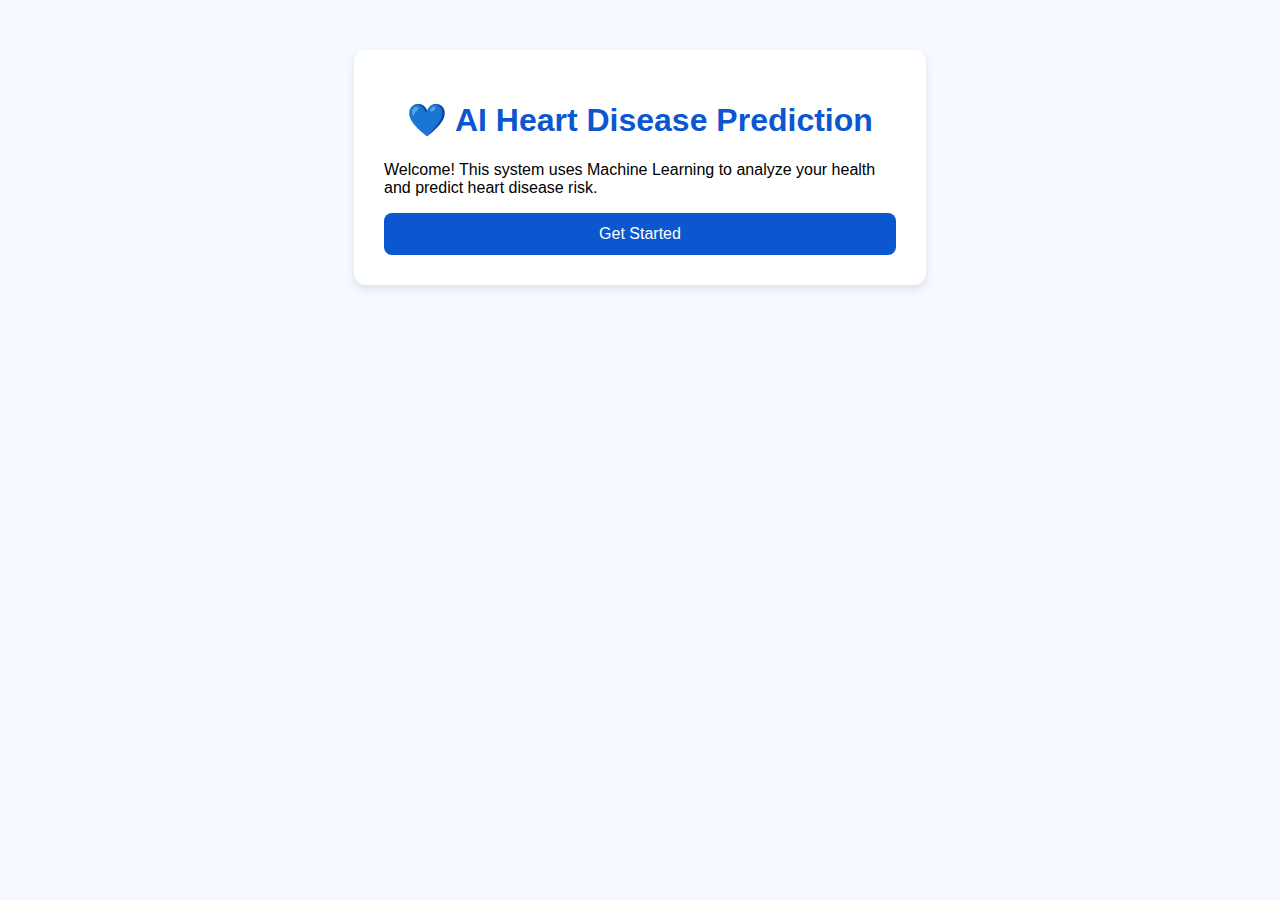
<file: templates/index.html>
<!DOCTYPE html>
<html>
<head>
<title>Heart Disease Predictor</title>
<link rel="stylesheet" href="/static/style.css">
</head>
<body>
<div class="container">
<h1>
💙 AI Heart Disease Prediction</h1>
<p>Welcome! This system uses Machine Learning to
analyze your health and predict heart disease risk.</p>
<button onclick="window.location.href='/signup'">Get Started</button>
</div>
</body>
</html>
</file>
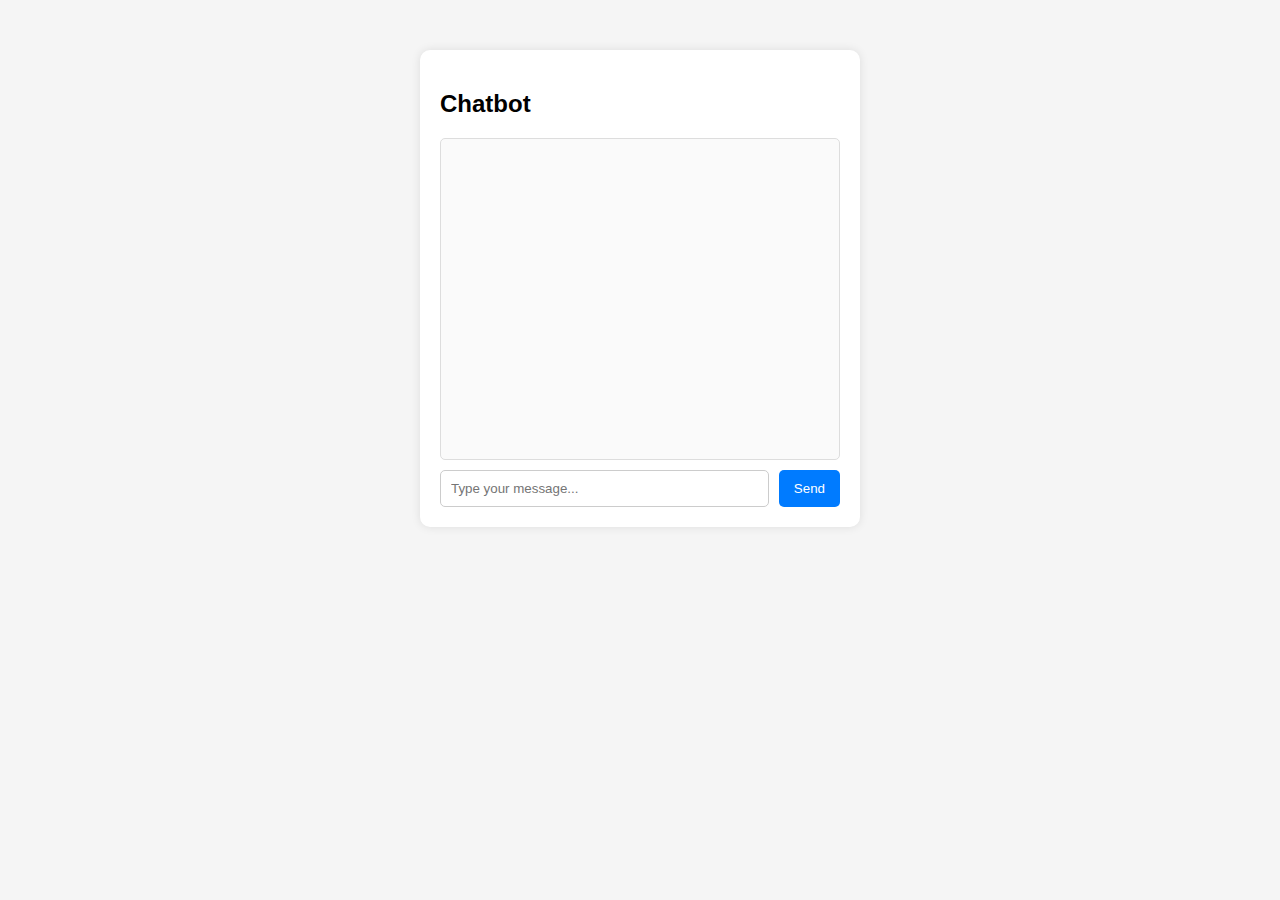
<file: chatbot.html>
<!DOCTYPE html>
<html lang="en">
<head>
    <meta charset="UTF-8" />
    <meta name="viewport" content="width=device-width, initial-scale=1.0" />
    <title>Chatbot</title>

    <style>
        body {
            font-family: Arial, sans-serif;
            background: #f5f5f5;
            margin: 0;
            padding: 0;
        }
        .chat-container {
            width: 400px;
            margin: 50px auto;
            background: white;
            border-radius: 10px;
            padding: 20px;
            box-shadow: 0 0 10px rgba(0,0,0,0.1);
        }
        #chat-box {
            border: 1px solid #ddd;
            height: 300px;
            overflow-y: auto;
            padding: 10px;
            border-radius: 5px;
            background: #fafafa;
        }
        .input-area {
            margin-top: 10px;
            display: flex;
        }
        #user-input {
            flex: 1;
            padding: 10px;
            border: 1px solid #ccc;
            border-radius: 5px;
        }
        #send-btn {
            padding: 10px 15px;
            margin-left: 10px;
            background: #007bff;
            border: none;
            color: white;
            border-radius: 5px;
            cursor: pointer;
        }
        #send-btn:hover {
            background: #0056b3;
        }
    </style>

</head>
<body>

    <div class="chat-container">
        <h2>Chatbot</h2>

        <div id="chat-box"></div>

        <div class="input-area">
            <input type="text" id="user-input" placeholder="Type your message..." />
            <button id="send-btn">Send</button>
        </div>
    </div>

    <script src="/static/chatbot.js"></script>

</body>
</html>
</file>
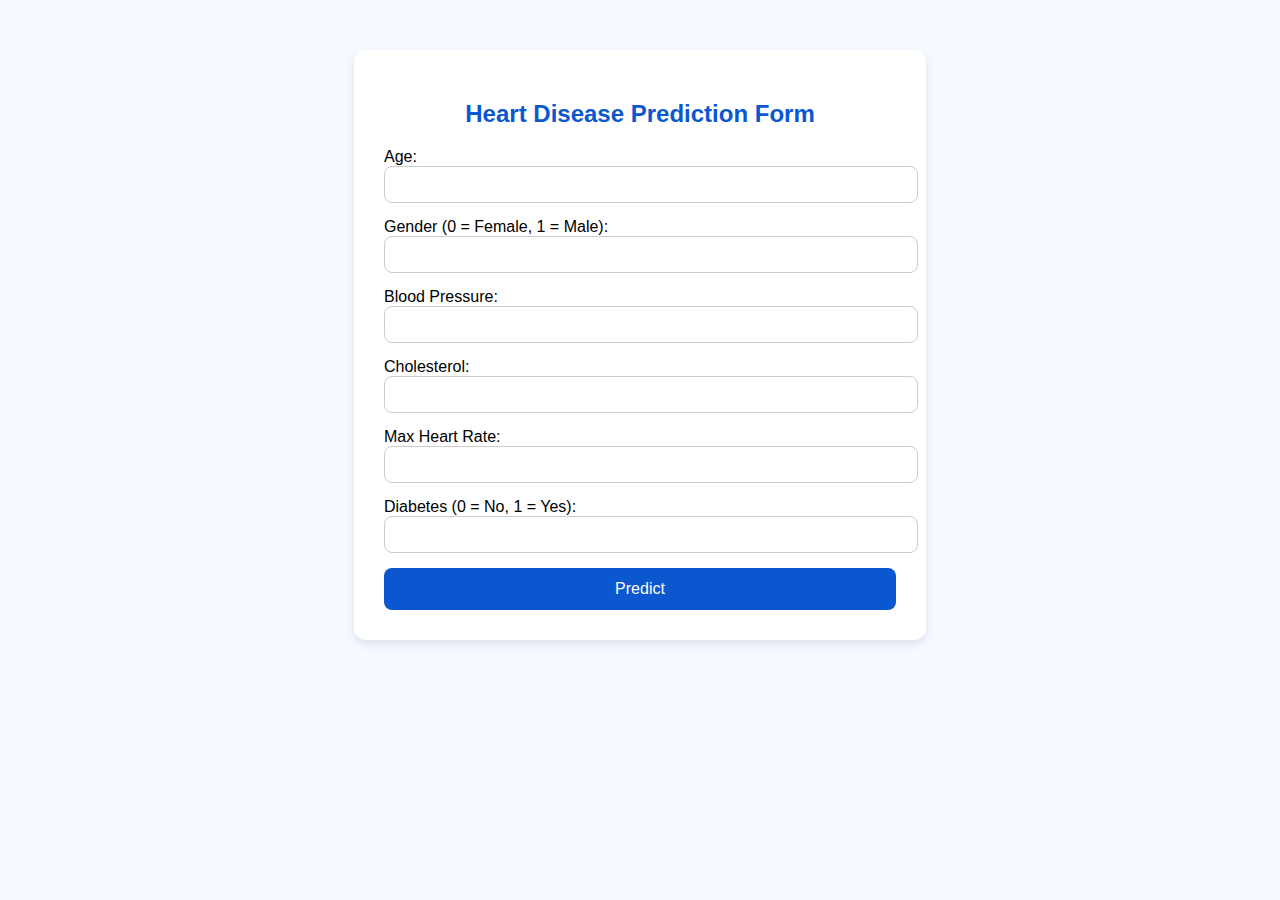
<file: templates/form.html>
<!DOCTYPE html>
<html lang="en">
<head>
    <meta charset="UTF-8">
    <title>Heart Disease Prediction Form</title>
    <link rel="stylesheet" href="/static/style.css">
</head>
<body>
    <div class="container">
        <h2>Heart Disease Prediction Form</h2>

        <form action="/form" method="POST">

            <label>Age:</label>
            <input type="number" name="age" required>

            <label>Gender (0 = Female, 1 = Male):</label>
            <input type="number" name="gender" min="0" max="1" required>

            <label>Blood Pressure:</label>
            <input type="number" step="0.1" name="blood_pressure" required>

            <label>Cholesterol:</label>
            <input type="number" step="0.1" name="cholesterol" required>

            <label>Max Heart Rate:</label>
            <input type="number" step="1" name="max_hr" required>

            <label>Diabetes (0 = No, 1 = Yes):</label>
            <input type="number" min="0" max="1" name="diabetes" required>

            <button type="submit">Predict</button>
        </form>
    </div>
</body>
</html>
</file>
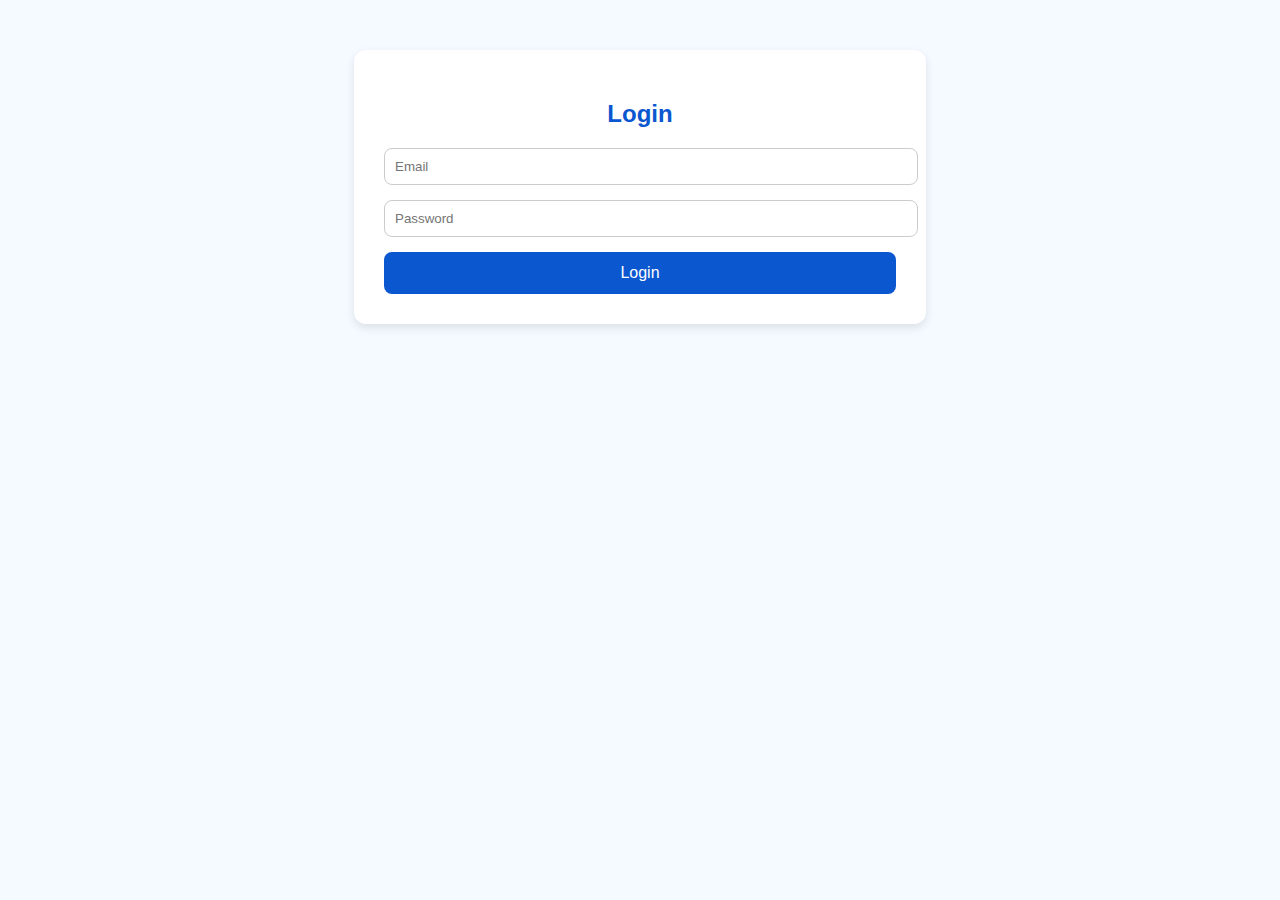
<file: templates/login.html>
<!DOCTYPE html>
<html>
<head>
<title>Login</title>
<link rel="stylesheet" href="/static/style.css">
</head>
<body>
<div class="container">
<h2>Login</h2>
<form method="POST">
<input name="email" placeholder="Email" required>
<input name="password" placeholder="Password" type="password" required>
<button>Login</button>
</form>
</div>
</body>
</html>
</file>
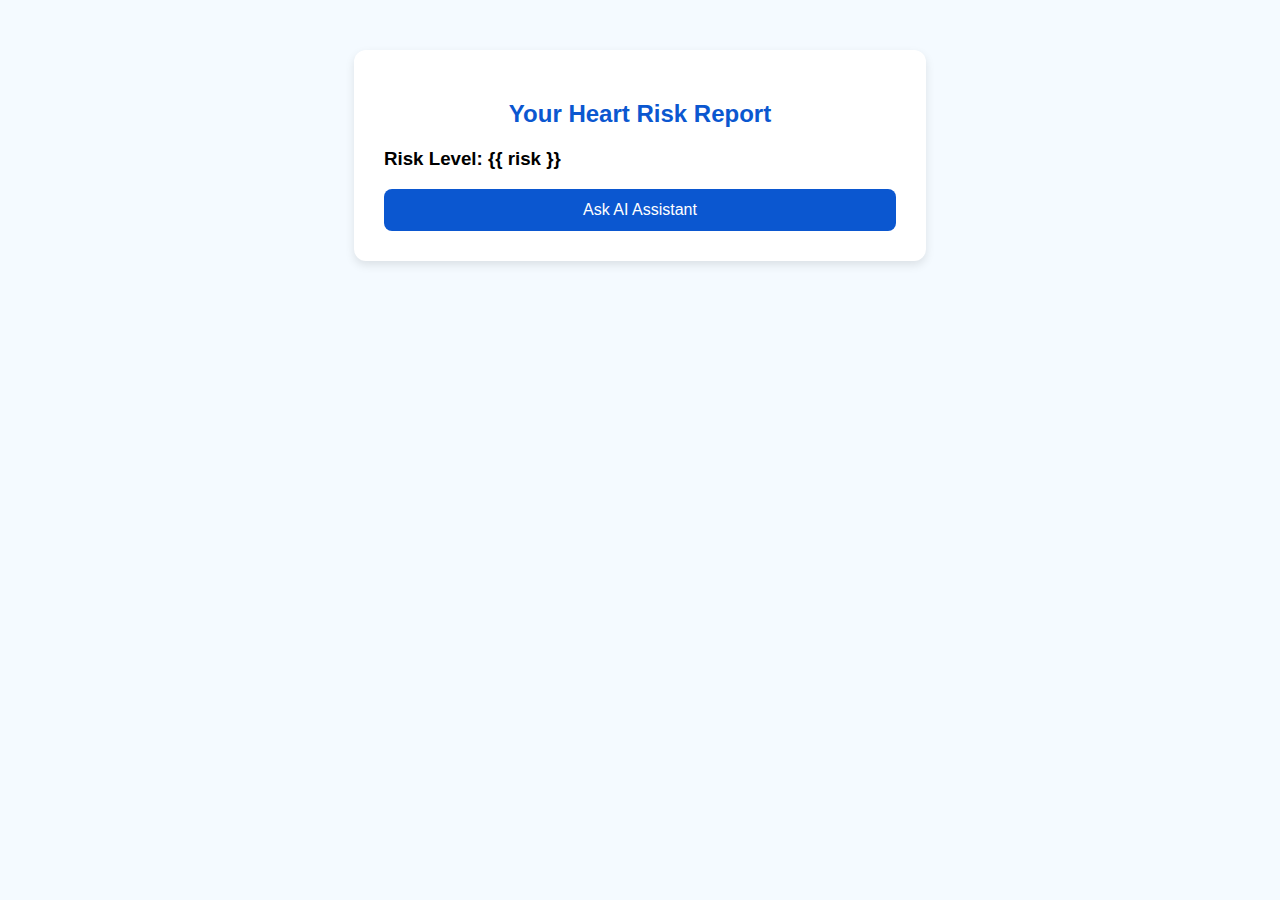
<file: templates/result.html>
<!DOCTYPE html>
<html>
<head>
<title>Result</title>
<link rel="stylesheet" href="/static/style.css">
</head>
<body>
<div class="container">
<h2>Your Heart Risk Report</h2>
<h3>Risk Level: {{ risk }}</h3>
<button onclick="window.location.href='/chatbot'">Ask AI Assistant</button>
</div>
</body>
</html>
</file>
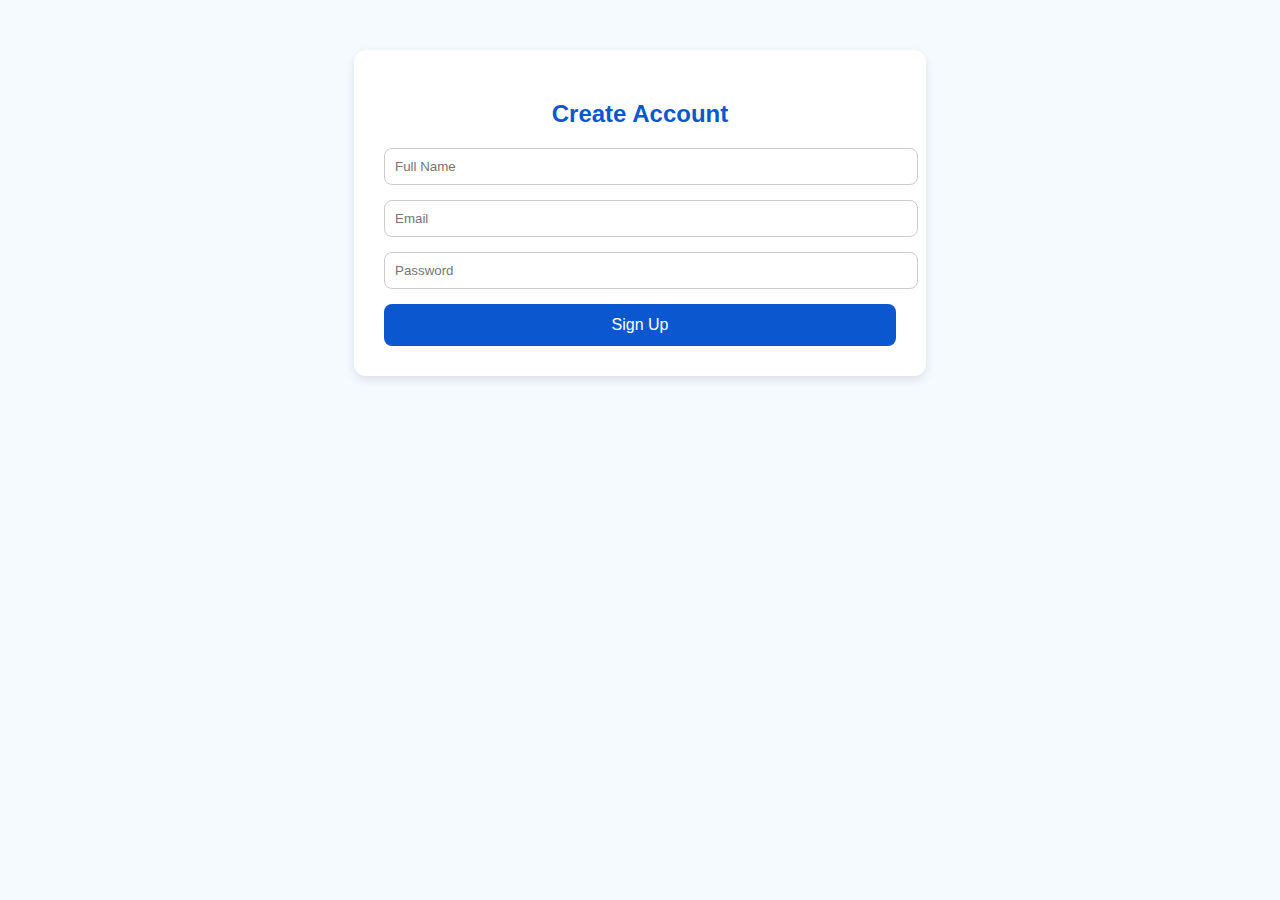
<file: templates/signup.html>
<!DOCTYPE html>
<html>
<head>
<title>Signup</title>
<link rel="stylesheet" href="/static/style.css">
</head>
<body>
<div class="container">
<h2>Create Account</h2>
<form method="POST">
<input name="name" placeholder="Full Name" required>
<input name="email" placeholder="Email" required>
<input name="password" placeholder="Password" type="password" required>
<button>Sign Up</button>
</form>
</div>
</body>
</html>
</file>
<file: static/style.css>
body {
font-family: Arial, sans-serif;
background: #f4faff;
margin: 0;
padding: 0;
}
.container {
width: 40%;
margin: auto;
margin-top: 50px;
background: white;
padding: 30px;
border-radius: 12px;
box-shadow: 0px 4px 10px rgba(0,0,0,0.1);
}
h1, h2 {
color: #0b57d0;
text-align: center;
}
button {
width: 100%;
padding: 12px;
background: #0b57d0;
border: none;
color: white;
font-size: 16px;
border-radius: 8px;
cursor: pointer;
}
button:hover {
background: #0846ad;
}
input, select {
width: 100%;
padding: 10px;
margin-bottom: 15px;
border: 1px solid #ccc;
border-radius: 8px;
}
</file>
